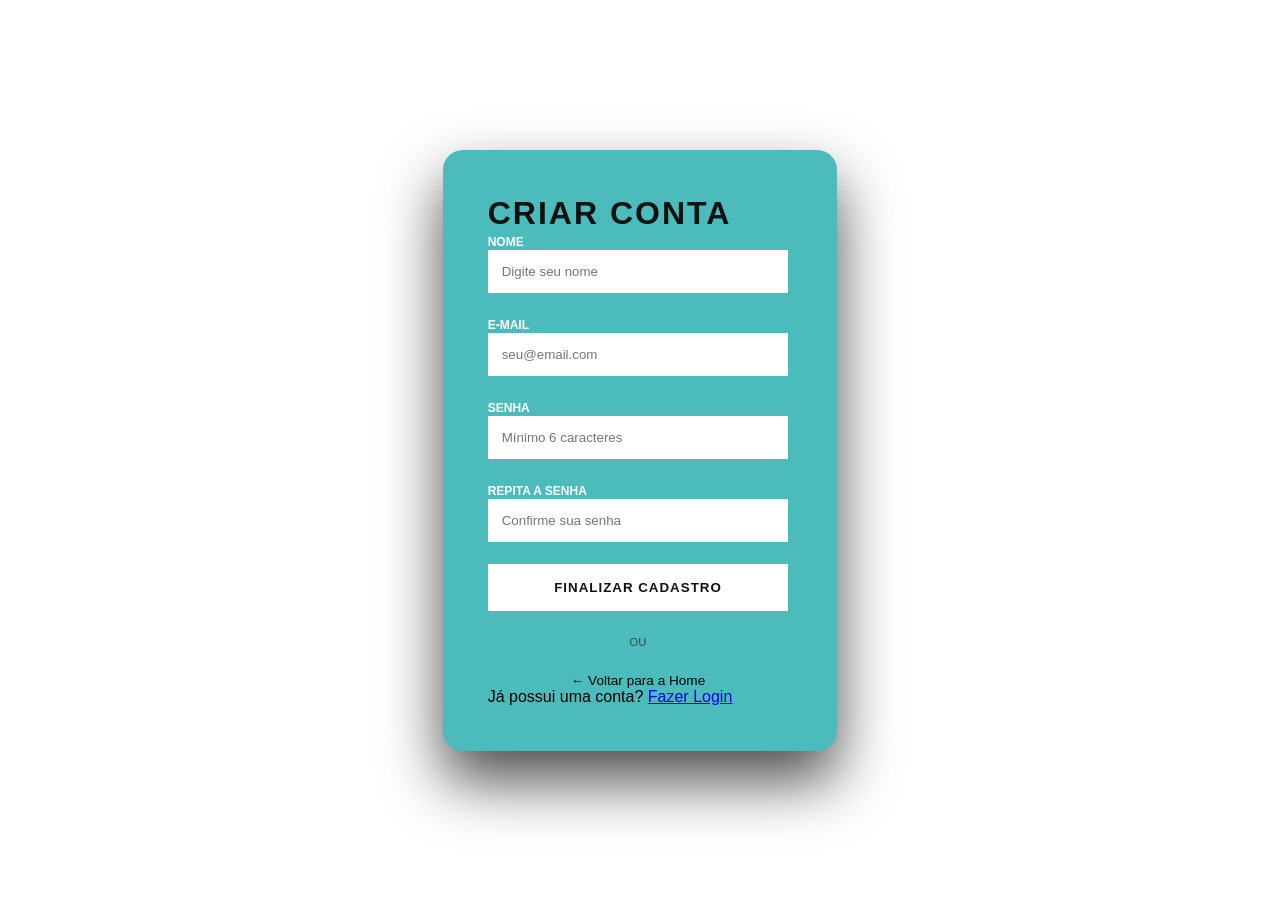
<file: html/cadastro.html>
<!DOCTYPE html>
<html lang="pt-br">
<head>
    <meta charset="UTF-8">
    <meta name="viewport" content="width=device-width, initial-scale=1.0">
    <title>Cadastro | Core Match</title>
    <link rel="stylesheet" href="../css/cadastro.css">
</head>
<body>
    <div class="centralizar-tela">
        <div class="caixa">
            <div class="header-caixa">
                <h2>Criar Conta</h2>

            </div>

            <form class="header-caixa" id="formCadastro">
                <div class="grupo-input">
                    <label for="nome">Nome</label>
                    <input type="text" id="nome" placeholder="Digite seu nome" required>
                </div>

                <div class="grupo-input">
                    <label for="email">E-mail</label>
                    <input type="email" id="email" placeholder="seu@email.com" required>
                </div>

                <div class="grupo-input">
                    <label for="senha">Senha</label>
                    <input type="password" id="senha" placeholder="Mínimo 6 caracteres" required>
                </div>

                <div class="grupo-input">
                    <label for="senha-rep">Repita a Senha</label>
                    <input type="password" id="senharep" placeholder="Confirme sua senha" required>
                </div>

                <button type="submit" class="botao-primario"><a href="../html/index.html">Finalizar Cadastro</a></button>

                <div class="divider">ou</div>

                <a href="../html/index.html" class="botao-secundario">← Voltar para a Home</a>
            </form>
            
            <div class="footer-caixa">
                Já possui uma conta? <a href="../html/login.html">Fazer Login</a>
            </div>
        </div>
    </div> 

</body>
</html>
</file>
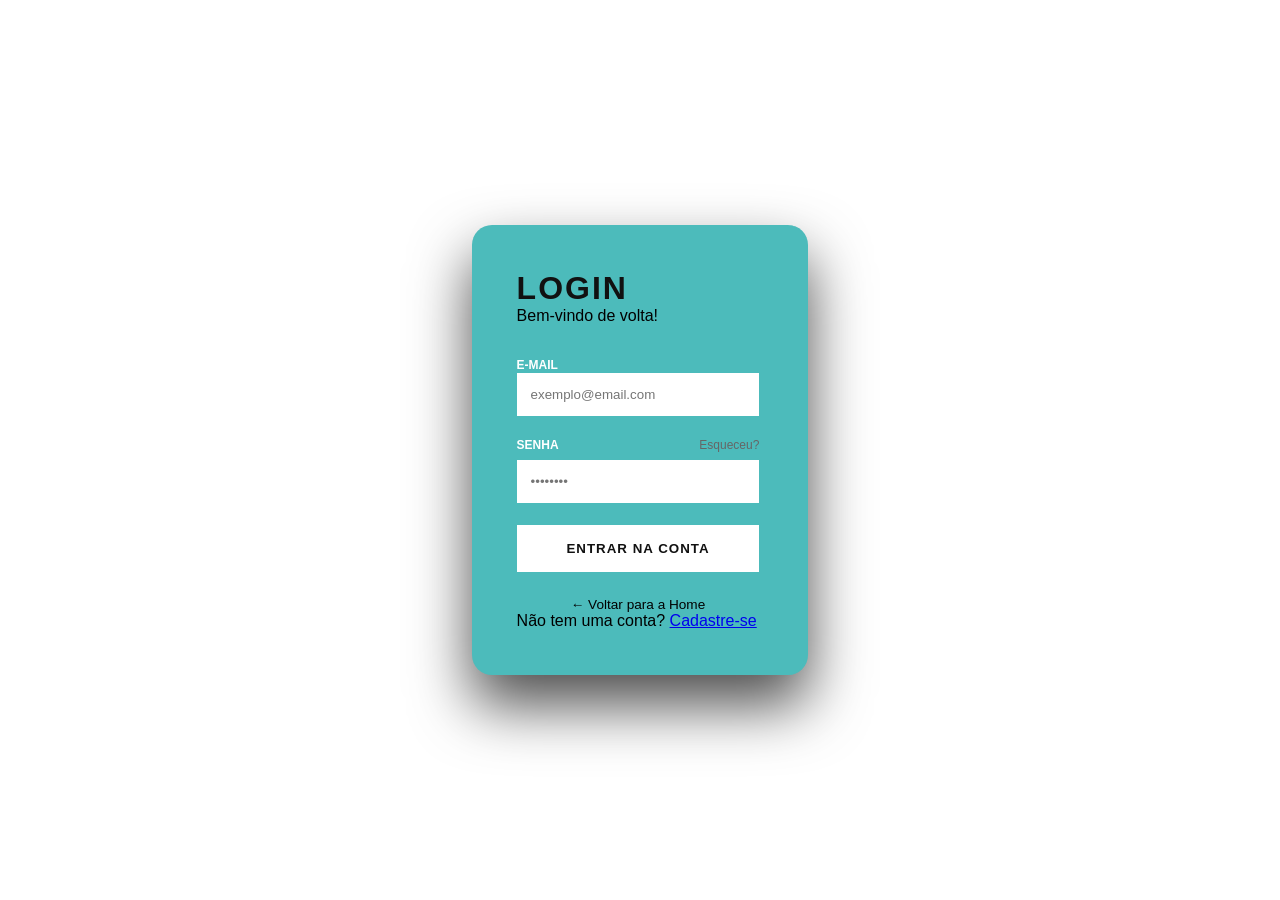
<file: html/login.html>
<!DOCTYPE html>
<html lang="pt-br">
<head>
    <meta charset="UTF-8">
    <meta name="viewport" content="width=device-width, initial-scale=1.0">
    <title>Login | Core Match</title>
    <link rel="stylesheet" href="../css/login.css">
</head>
<body>
    <div class="centralizar-tela">
        <div class="caixa">
            <div class="header-caixa">
                <h2>Login</h2>
                <p>Bem-vindo de volta!</p>
            </div>
<div class="container">
        <form class="header-caixa" id="formLogin">
                <div class="grupo-input">
                    <label for="email">E-mail</label>
                    <input 
                    type="email" 
                    id="email" 
                    placeholder="exemplo@email.com" 
                    required>
                </div>

                <div class="grupo-input">
                    <div class="label-row">
                        <label for="senha">Senha</label>
                        <a href="#" class="esqueci-senha">Esqueceu?</a>
                    </div>
                    <input 
                    type="password" 
                    id="senha" 
                    placeholder="••••••••" 
                    required>
                </div>

                <button 
                type="submit" class="botao-primario"> <a href="../html/index.html">Entrar na Conta</a></button>

                <div class="divider">

                </div>

                <a href="../html/index.html" class="botao-secundario">
                    ← Voltar para a Home
                </a>
            </form>
            
            <div class="footer-caixa">
                Não tem uma conta? <a href="../html/cadastro.html">Cadastre-se</a>
            </div>
        </div>
    </div> 

</body>
</html>
</file>
<file: css/cadastro.css>
* {
    margin: 0;
    padding: 0;
    box-sizing: border-box;
    font-family: 'Inter', 'Segoe UI', sans-serif;
}

body {

    background: radial-gradient(#ffffff);
    height: 100vh;
    display: flex;
    justify-content: center;
    align-items: center;
}

.caixa {
    background-color: #4cbbbb;
    padding: 45px;
    border-radius: 20px;
    border-right: 4px solid #4cbbbb; 
    box-shadow: 0 30px 60px rgba(0, 0, 0, 0.7);
    width: 100%;
    max-width: 400px;
    animation: slideUp 0.6s ease-out;
}


.header-caixa h2 {
    font-size: 2rem;
    color: #111;
    font-weight: 800;
    text-transform: uppercase;
    letter-spacing: 2px;
}

.header-caixa p {
    color: #000000;
    margin-bottom: 30px;
}

.grupo-input {
    margin-bottom: 22px;
}

.label-row {
    display: flex;
    justify-content: space-between;
    margin-bottom: 8px;
}

.grupo-input label {
    font-size: 0.75rem;
    font-weight: 700;
    color:  #ffffff;
    text-transform: uppercase;
}

.esqueci-senha {
    font-size: 0.75rem;
    color: #666;
    text-decoration: none;
    transition: 0.3s;
}

.esqueci-senha:hover {
    color: var(--mercedes-silver);
}

.grupo-input input {
    width: 100%;
    padding: 14px;
    background: #ffffff;
    border: 1px solid var(--input-border);
    color: white;
    outline: none;
    transition: all 0.3s;
}

.grupo-input input:focus {
    border-color: var(--petronas-turq);
    background: #151515;
}

.botao-primario {
    width: 100%;
    padding: 16px;
    background-color: rgb(255, 255, 255);
    color: rgb(0, 0, 0);
    border: none;
    font-weight: 800;
    cursor: pointer;
    text-transform: uppercase;
    letter-spacing: 1px;
    transition: 0.4s;
    
}

.botao-primario a{
    text-decoration: none;
    color: #111;

}
.botao-primario:hover {
    filter: brightness(1.2);
    box-shadow: 0 0 20px rgba(0, 161, 155, 0.4);
}

.divider {
    text-align: center;
    margin: 25px 0;
    color: #444;
    font-size: 0.7rem;
    text-transform: uppercase;
}

.botao-secundario {
    display: block;
    text-align: center;
    color: black;
    text-decoration: none;
    font-size: 0.85rem;
}
</file>
<file: css/login.css>
* {
    margin: 0;
    padding: 0;
    box-sizing: border-box;
    font-family: 'Inter', 'Segoe UI', sans-serif;
}

body {

    background: radial-gradient(#ffffff);
    height: 100vh;
    display: flex;
    justify-content: center;
    align-items: center;
}

.caixa {
    background-color: #4cbbbb;
    padding: 45px;
    border-radius: 20px;
    border-right: 4px solid #4cbbbb; 
    box-shadow: 0 30px 60px rgba(0, 0, 0, 0.7);
    width: 100%;
    max-width: 400px;
    animation: slideUp 0.6s ease-out;
}


.header-caixa h2 {
    font-size: 2rem;
    color: #111;
    font-weight: 800;
    text-transform: uppercase;
    letter-spacing: 2px;
}

.header-caixa p {
    color: #000000;
    margin-bottom: 30px;
}

.grupo-input {
    margin-bottom: 22px;
}

.label-row {
    display: flex;
    justify-content: space-between;
    margin-bottom: 8px;
}

.grupo-input label {
    font-size: 0.75rem;
    font-weight: 700;
    color:  #ffffff;
    text-transform: uppercase;
}

.esqueci-senha {
    font-size: 0.75rem;
    color: #666;
    text-decoration: none;
    transition: 0.3s;
}

.esqueci-senha:hover {
    color: var(--mercedes-silver);
}

.grupo-input input {
    width: 100%;
    padding: 14px;
    background: #ffffff;
    border: 1px solid var(--input-border);
    color: white;
    outline: none;
    transition: all 0.3s;
}

.grupo-input input:focus {
    border-color: var(--petronas-turq);
    background: #151515;
}

.botao-primario {
    width: 100%;
    padding: 16px;
    background-color: rgb(255, 255, 255);
    color: rgb(0, 0, 0);
    border: none;
    font-weight: 800;
    cursor: pointer;
    text-transform: uppercase;
    letter-spacing: 1px;
    transition: 0.4s;
    
}

.botao-primario a{
    text-decoration: none;
    color: #111;

}
.botao-primario:hover {
    filter: brightness(1.2);
    box-shadow: 0 0 20px rgba(0, 161, 155, 0.4);
}

.divider {
    text-align: center;
    margin: 25px 0;
    color: #444;
    font-size: 0.7rem;
    text-transform: uppercase;
}

.botao-secundario {
    display: block;
    text-align: center;
    color: black;
    text-decoration: none;
    font-size: 0.85rem;
}
</file>
